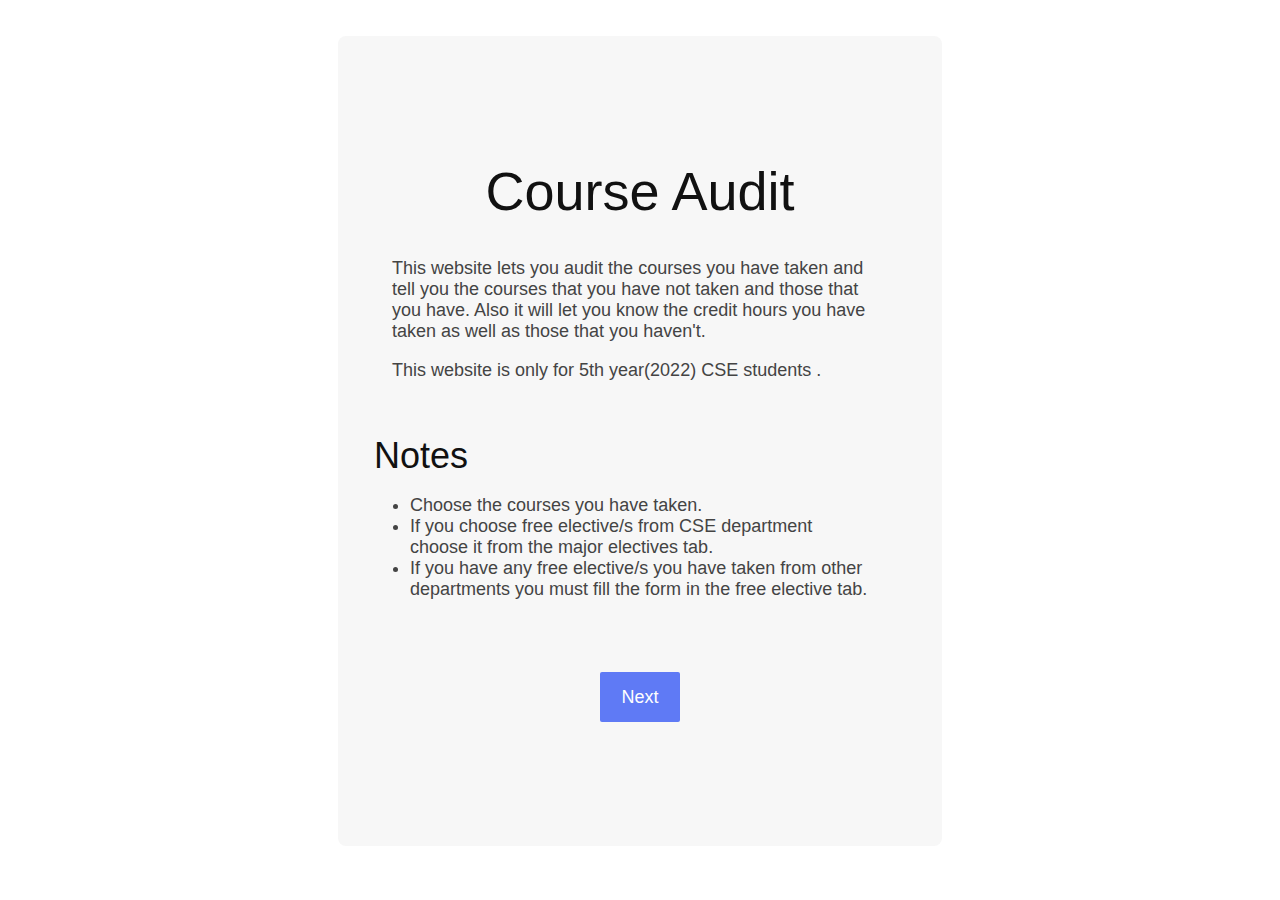
<file: course/templates/index.html>
<!DOCTYPE html>
<html lang="en">
<head>
    <meta charset="UTF-8">
    <meta name="viewport" content="width=device-width, initial-scale=1.0">
    <title>Home | Course Audit</title>
    <style>
        * {
            margin: 0;
            padding: 0;
            box-sizing: border-box;
            font-family: sans-serif;
            font-size: 18px;
        }

        body {
            padding: 2em;
        }

        .wrapper {
            width: 50%;
            height: 90vh;
            margin: auto;
            display: flex;
            flex-direction: column;
            align-items: center;
            justify-content: center;
            background-color: #F7F7F7;
            border-radius: 8px;
        }

        .wrapper h1 {
            font-size: 2em;
            font-weight: 300;
            color: #111;
        }
        .wrapper > h1 {
            font-size: 3em;
        }

        .desc, 
        .note {
            margin: 1em 2em;
            color: #444;
        }

        .note > ul {
            margin: 1em 2em;
        }

        .desc p {
            margin: 1em;
        }

        .btn {
            text-decoration: none;
            padding: 0.8em 1.2em;
            background-color: #4F6DF5;
            color: #FFF;
            border-radius: 2px;
            float: right;
            margin-top: 2em;
            opacity: 0.9;
        }
        
        .btn:hover {
            opacity: 1;
        }

    </style>
</head>
<body>
    <div class="wrapper">
        <h1>Course Audit</h1>
        <div class="desc">
            <p>
                This website lets you audit the courses you have taken and 
                tell you the courses that you have not taken and those that you
                have. Also it will let you know the credit hours you have taken
                as well as those that you haven't.
            </p>
            <p>
                This website is only for 5th year(2022) CSE students .
            </p>
        </div>

        <div class="note">
            <h1>Notes</h1>
            <ul>
                <li>
                    Choose the courses you have taken.
                </li>
                <li>
                    If you choose free elective/s from CSE department choose it from
                    the major electives tab.
                </li>
                <li>
                    If you have any free elective/s you have taken from other departments 
                    you must fill the form in the free elective tab.
                </li>
            </ul>
        </div>
        <a href="{% url 'course' %}" class="btn">Next</a>    
    </div>
</body>
</html>
</file>
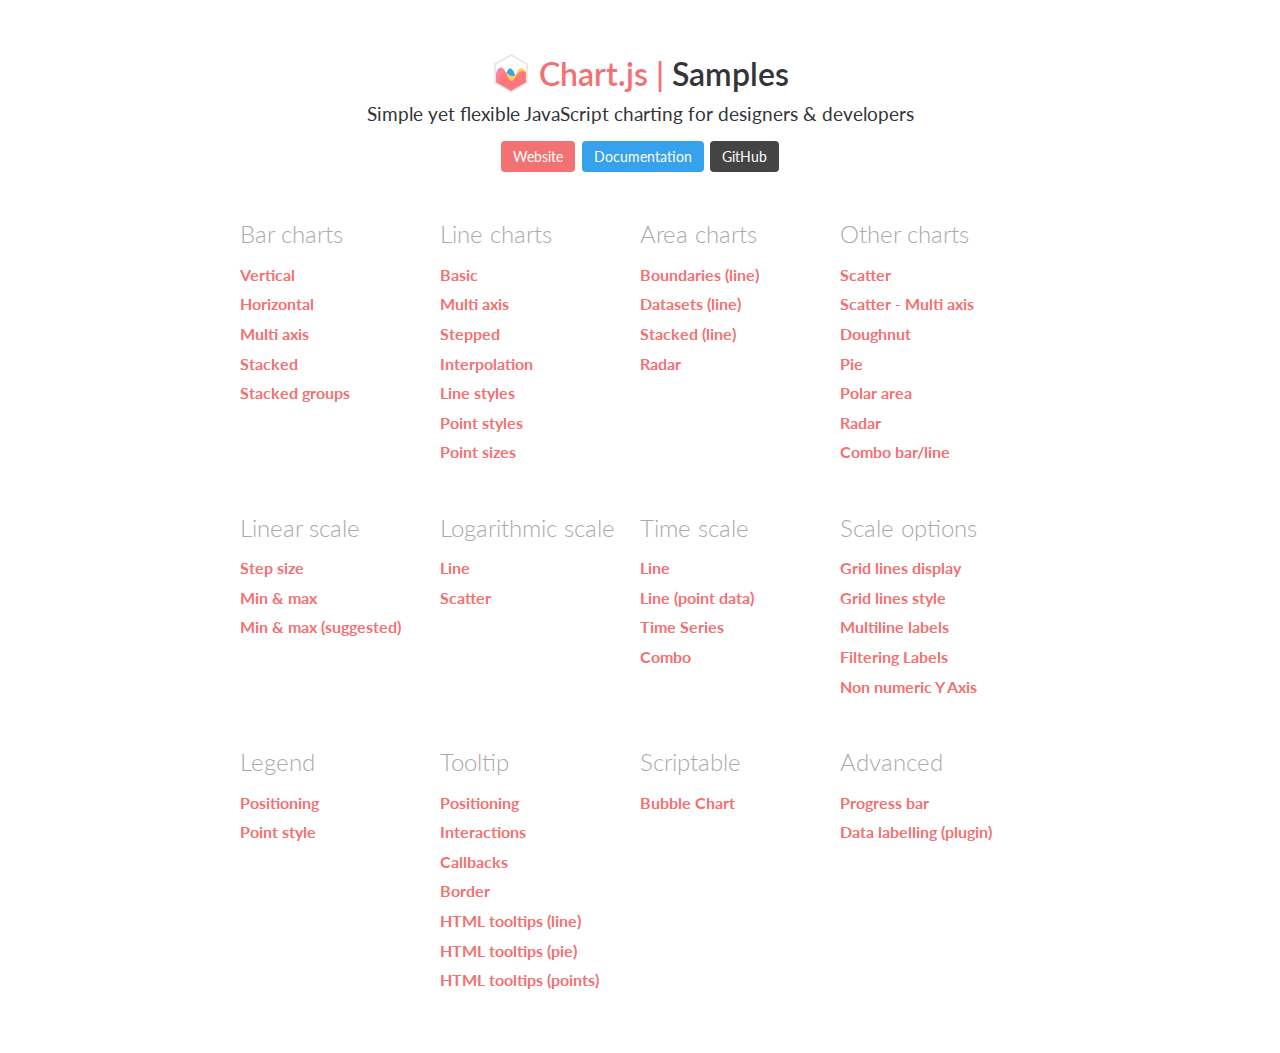
<file: static/assets/vendors/chart.js/samples/index.html>
<!DOCTYPE html>
<html lang="en-US">
<head>
	<meta charset="utf-8">
	<meta http-equiv="X-UA-Compatible" content="IE=Edge">
	<meta name="viewport" content="width=device-width, initial-scale=1">
	<link rel="stylesheet" type="text/css" href="style.css">
	<link rel="icon" href="favicon.ico">
	<script src="samples.js"></script>
	<script src="utils.js"></script>
	<title>Chart.js samples</title>
</head>
<body>
	<div class="content">
		<div class="header">
			<div class="chartjs-title">Samples</div>
			<div class="chartjs-caption">Simple yet flexible JavaScript charting for designers &amp; developers</div>
			<div class="chartjs-links">
				<a class="btn btn-chartjs" href="http://www.chartjs.org">Website</a>
				<a class="btn btn-docs" href="http://www.chartjs.org/docs">Documentation</a>
				<a class="btn btn-gh" href="https://github.com/chartjs/Chart.js">GitHub</a>
			</div>
		</div>

		<div id="categories" class="samples-categories"></div>
	</div>

	<script>
		function createCategory(item) {
			var el = document.createElement('div');
			el.className = 'samples-category';
			el.innerHTML =
				'<div class="title">' + item.title + '</div>' +
				'<div class="items"></div>';
			return el;
		}

		function createEntry(item) {
			var el = document.createElement('div');
			el.className = 'samples-entry';
			el.innerHTML = '<a class="title" href="' + item.path + '">' + item.title + '</a>';
			return el;
		}

		var categories = document.getElementById('categories');
		Samples.items.forEach(function(item) {
			var category = createCategory(item);
			var children = category.getElementsByClassName('items')[0];

			(item.items || []).forEach(function(item) {
				children.appendChild(createEntry(item));
			});

			categories.appendChild(category);
		});
	</script>
</body>
</html>
</file>
<file: static/assets/vendors/chart.js/samples/style.css>
@import url('https://maxcdn.bootstrapcdn.com/font-awesome/4.7.0/css/font-awesome.min.css');
@import url('https://fonts.googleapis.com/css?family=Lato:100,300,400,700,900');

body, html {
	color: #333538;
	font-family: 'Lato', sans-serif;
	line-height: 1.6;
	padding: 0;
	margin: 0;
}

a {
	color: #f27173;
	text-decoration: none;
}

a:hover {
	color: #e25f5f;
	text-decoration: underline;
}

.content {
	max-width: 800px;
	margin: auto;
	padding: 16px 32px;
}

.header {
	text-align: center;
	padding: 32px 0;
}

.wrapper {
	min-height: 400px;
	padding: 16px 0;
	position: relative;
}

.wrapper.col-2 {
	display: inline-block;
	min-height: 256px;
	width: 49%;
}

@media (max-width: 400px) {
	.wrapper.col-2 {
		width: 100%
	}
}

.wrapper canvas {
	-moz-user-select: none;
	-webkit-user-select: none;
	-ms-user-select: none;
}

.toolbar {
	display: flex;
}

.toolbar > * {
	margin: 0 8px 0 0;
}

.btn {
	background-color: #aaa;
	border-radius: 4px;
	color: white;
	padding: 0.25rem 0.75rem;
}

.btn .fa {
	font-size: 1rem;
}

.btn:hover {
	background-color: #888;
	color: white;
	text-decoration: none;
}

.btn-chartjs { background-color: #f27173; }
.btn-chartjs:hover { background-color: #e25f5f; }
.btn-docs:hover { background-color: #2793db; }
.btn-docs { background-color: #36A2EB; }
.btn-docs:hover { background-color: #2793db; }
.btn-gh { background-color: #444; }
.btn-gh:hover { background-color: #333; }

.btn-on {
	border-style: inset;
}

.chartjs-title {
	font-size: 2rem;
	font-weight: 600;
	white-space: nowrap;
}

.chartjs-title::before {
	background-image: url(logo.svg);
	background-position: left center;
	background-repeat: no-repeat;
	background-size: 40px;
	content: 'Chart.js | ';
	color: #f27173;
	font-weight: 600;
	padding-left: 48px;
}

.chartjs-caption {
	font-size: 1.2rem;
}

.chartjs-links {
	display: flex;
	justify-content: center;
	padding: 8px 0;
}

.chartjs-links a {
	align-items: center;
	display: flex;
	font-size: 0.9rem;
	margin: 0.2rem;
}

.chartjs-links .fa:before {
	margin-right: 0.5em;
}

.samples-category {
	display: inline-block;
	margin-bottom: 32px;
	vertical-align: top;
	width: 25%;
}

.samples-category > .title {
	color: #aaa;
	font-weight: 300;
	font-size: 1.5rem;
}

.samples-category:hover > .title {
	color: black;
}

.samples-category > .items {
	padding: 8px 0;
}

.samples-entry {
	padding: 0 0 4px 0;
}

.samples-entry > .title {
	font-weight: 700;
}

@media (max-width: 640px) {
	.samples-category { width: 33%; }
}

@media (max-width: 512px) {
	.samples-category { width: 50%; }
}

@media (max-width: 420px) {
	.chartjs-caption { font-size: 1.05rem; }
	.chartjs-title::before { content: ''; }
	.chartjs-links a { flex-direction: column; }
	.chartjs-links .fa { margin: 0 }
	.samples-category { width: 100%; }
}

.analyser table {
	color: #333;
	font-size: 0.9rem;
	margin: 8px 0;
	width: 100%
}

.analyser th {
	background-color: #f0f0f0;
	padding: 2px;
}

.analyser td {
	padding: 2px;
	text-align: center;
}
</file>
